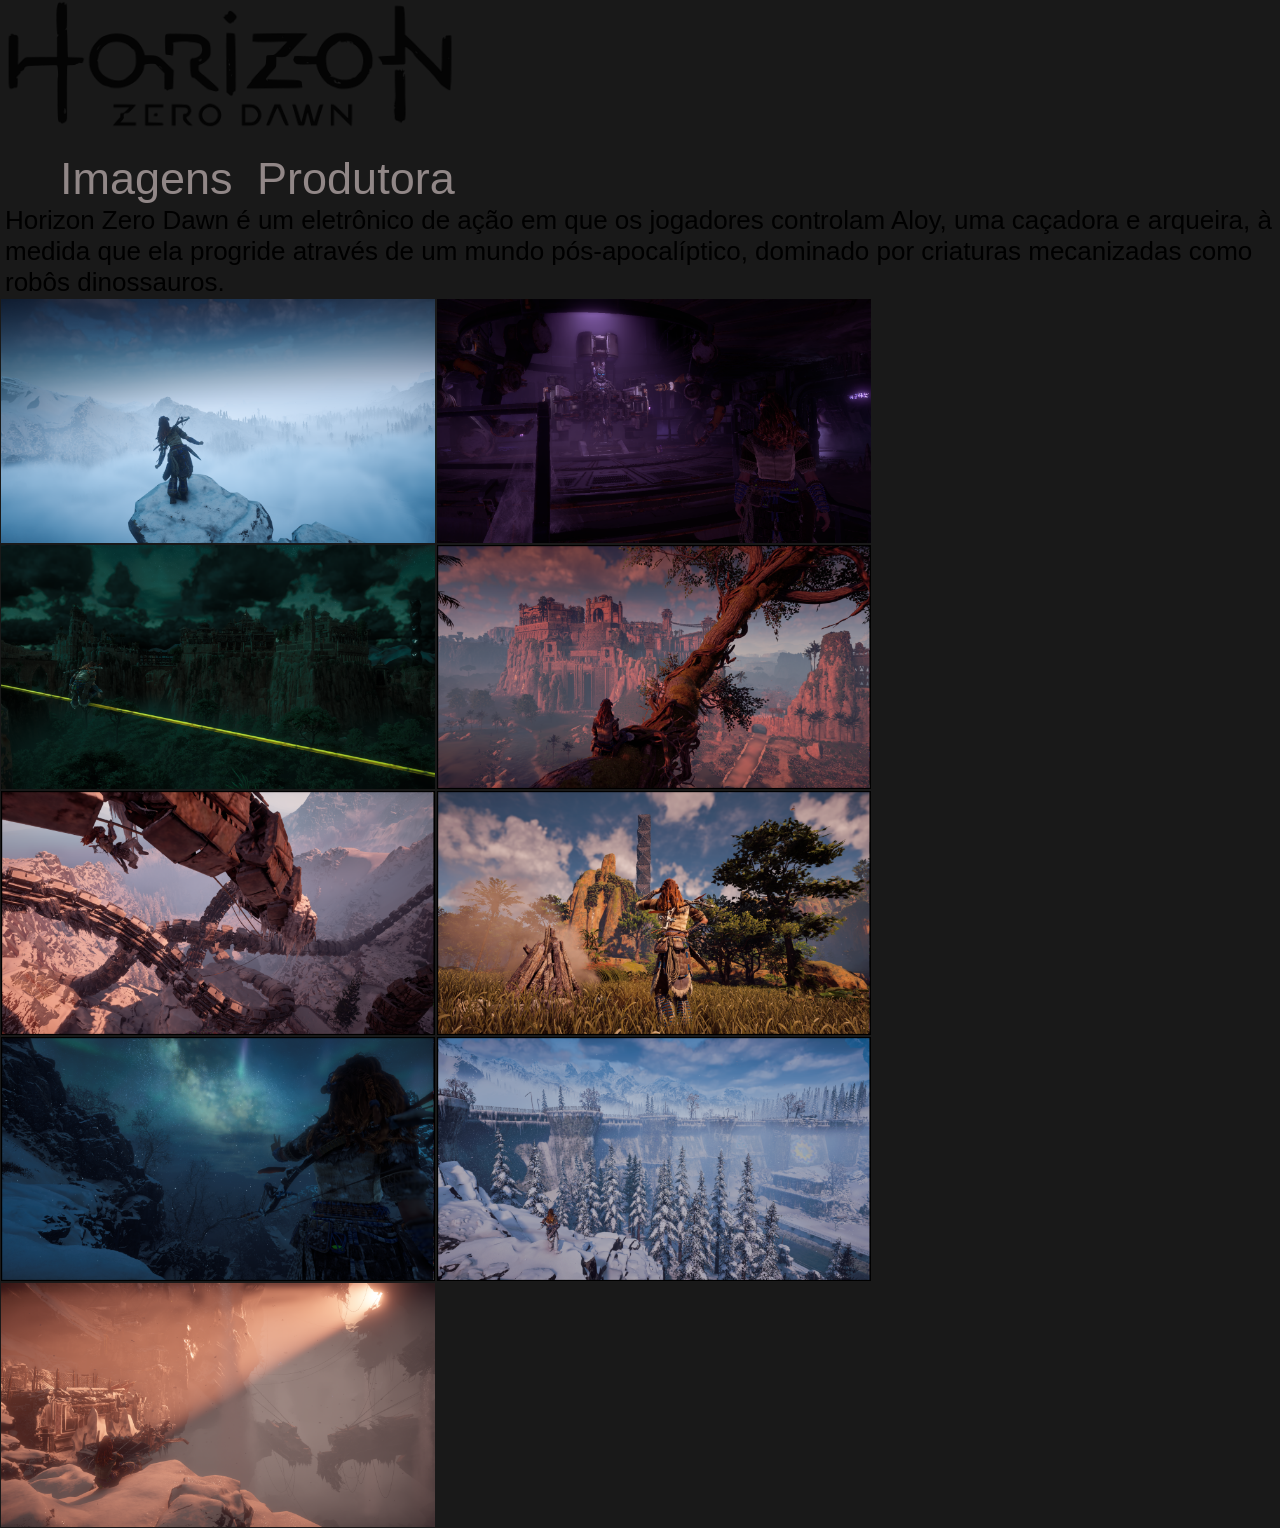
<file: Portifólio/Index.html>
<!DOCTYPE html>
<html>
    <head>
        <meta charset="UTF-8"/>
        <title>Portifólio Horizon Zero Down</title>
        <link href="style.css" rel="stylesheet">
    </head>
    <body>
        <header>
            <img src="Imagens/Logo_Horizon_Zero_Dawn.svg.png" class="Logo" />
        </header>
    </body>
    <nav>
        <ul>
            <li><a href="#imagens">Imagens</a></li>
            <li><a href="https://www.guerrilla-games.com/explore" target="_blank">Produtora</a></li>
        </ul>
    </nav>
    <main>
        <p> Horizon Zero Dawn é um eletrônico de ação em que os jogadores controlam Aloy, uma caçadora e arqueira, à medida que ela progride através de um mundo pós-apocalíptico, dominado por criaturas mecanizadas como robôs dinossauros. </p>
        <a name="imagens"></a>
        <div>
            <img src="Imagens/Horizon Zero Dawn_Fri_Oct__2_01-56-33_2020.png"/>
        </div>
        <div>
            <img src="Imagens/Horizon Zero Dawn_Fri_Oct__2_02-19-18_2020.png"/>
        </div>
        <div>
            <img src="Imagens/Horizon Zero Dawn_Fri_Oct__2_15-57-35_2020.png"/>
        </div>
        <div>
            <img src="Imagens/Horizon Zero Dawn_Fri_Oct__2_16-54-01_2020.png"/>
        </div>
        <div>
            <img src="Imagens/Horizon Zero Dawn_Fri_Oct__2_20-01-18_2020.png"/>
        </div>
        <div>
            <img src="Imagens/Horizon Zero Dawn_Sat_Oct__3_00-18-04_2020.png"/>
        </div>
        <div>
            <img src="Imagens/Horizon Zero Dawn_Sat_Oct__3_17-24-24_2020.png"/>
        </div>
        <div>
            <img src="Imagens/Horizon Zero Dawn_Sat_Oct__3_19-45-02_2020.png"/>
        </div>
        <div>
            <img src="Imagens/Horizon Zero Dawn_Thu_Oct__1_14-05-54_2020.png"/>
        </div>
    </main>
    <footer>
        <p id="Gilberto"></p>
    </footer>

</html>
</file>
<file: Portifólio/style.css>
*{
    margin: auto;
    padding: auto;
    background-color: rgb(25, 25, 25);
    font-family: Impact, Haettenschweiler, 'Arial Narrow Bold', sans-serif;
}

.Logo{
    display: flex;
    width: 450px;
    margin-left: 5px;
    margin-bottom: 25px;
}

main p{
    font-size: 26px;
    margin-left: 5px;
}

nav ul li{
    font-size: 45px;
    display:inline;
    background-color: rgba(25, 25, 25, 0.8);
    margin-left: 20px;
    margin-top: 15px;
}
nav ul li a{
    text-decoration: none;
    color: rgb(145, 135, 135); 
}

main div img{
    float: left;
    display: flex;
    width: 434px;
    padding: 1px;
}
</file>
